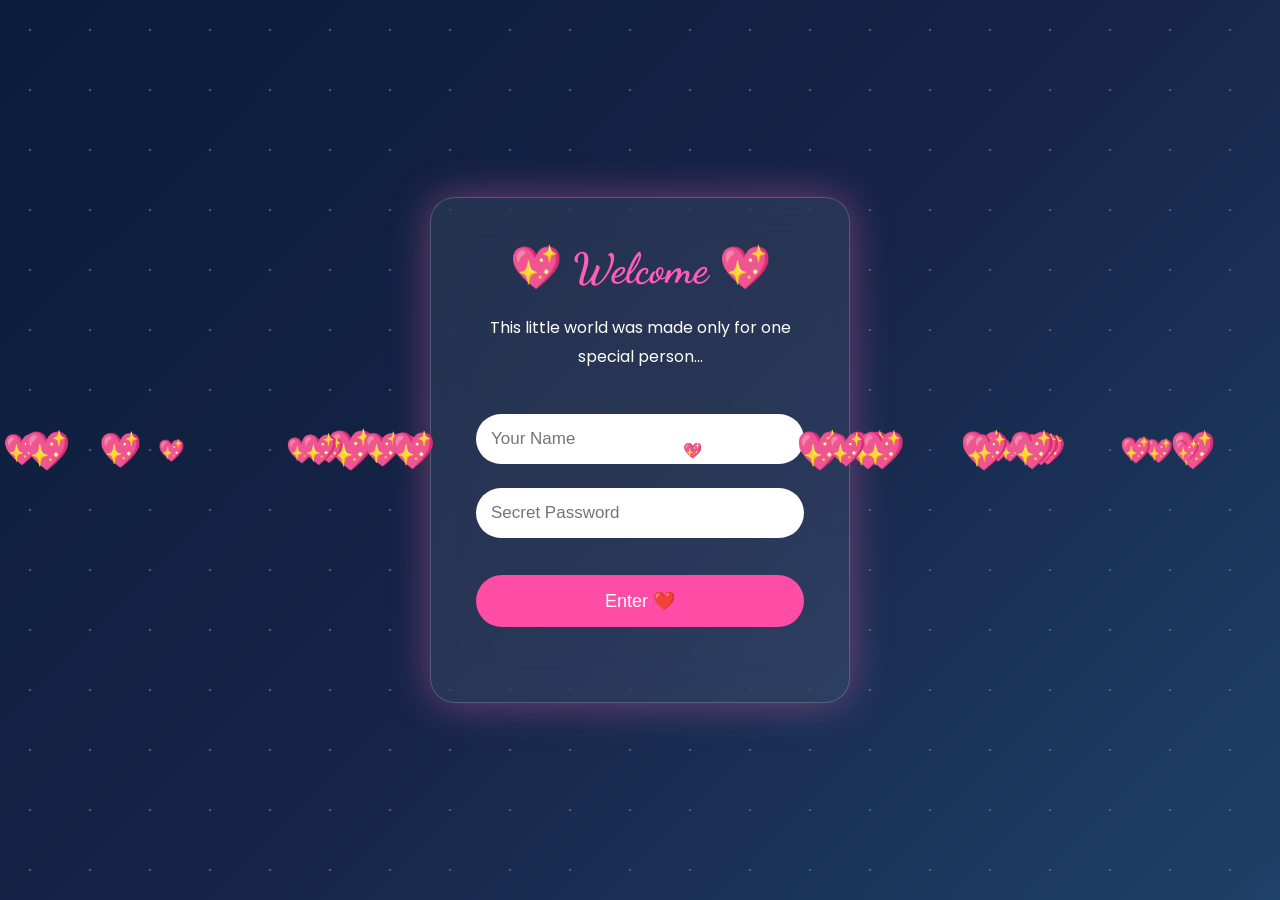
<file: index.html>
<!DOCTYPE html>
<html lang="en">

<head>
  <meta charset="UTF-8" />
  <meta name="viewport" content="width=device-width, initial-scale=1.0" />
  <title>For My Best Friend ❤️</title>

  <!-- CSS -->
  <link rel="stylesheet" href="style.css">

  <!-- Google Fonts -->
  <link
    href="https://fonts.googleapis.com/css2?family=Poppins:wght@300;400;600&family=Dancing+Script:wght@700&display=swap"
    rel="stylesheet">

  <!-- AOS Animation -->
  <link href="https://unpkg.com/aos@2.3.4/dist/aos.css" rel="stylesheet">

 <script>
if (sessionStorage.getItem("loggedIn") !== "true") {
    window.location.replace("pages/login.html");
}
</script>
</head>

<body>

  <!-- Background Hearts -->
  <div class="hearts"></div>

  <!-- Intro Section -->
  <section class="hero">

    <h1 class="main-title">
      For Someone Very Special ❤️
    </h1>

    <p class="typing-text"></p>

    <button class="enter-btn" onclick="showSurprise()">
      Enter My Heart ✨
    </button>

  </section>

  <!-- Hidden Surprise Section -->
  <section class="surprise-section" id="surpriseSection">

    <h2 data-aos="fade-up">
      Welcome To Our Memories 🌸
    </h2>

    <div class="cards">

      <div class="card" data-aos="zoom-in" onclick="window.location.href='pages/letter.html'">
        💌
        <span>A Letter For You</span>

      </div>

      <div class="card" data-aos="zoom-in" onclick="window.location.href='pages/quiz.html'">

        🧠
        <span>Friendship Quiz</span>

      </div>

      <div class="card" data-aos="zoom-in" onclick="window.location.href='pages/birthday.html'">

        🎂
        <span>Birthday Surprise</span>

      </div>

      <div class="card" data-aos="zoom-in" onclick="window.location.href='pages/memory.html'">

        📸
        <span>Our Memories</span>

      </div>

    </div>

  </section>

  <!-- Music -->
  <audio autoplay loop>
    <source src="music.mp3" type="audio/mp3">
  </audio>

  <!-- JS -->
  <script src="https://unpkg.com/aos@2.3.4/dist/aos.js"></script>
  <script src="script.js"></script>

</body>

</html>
</file>
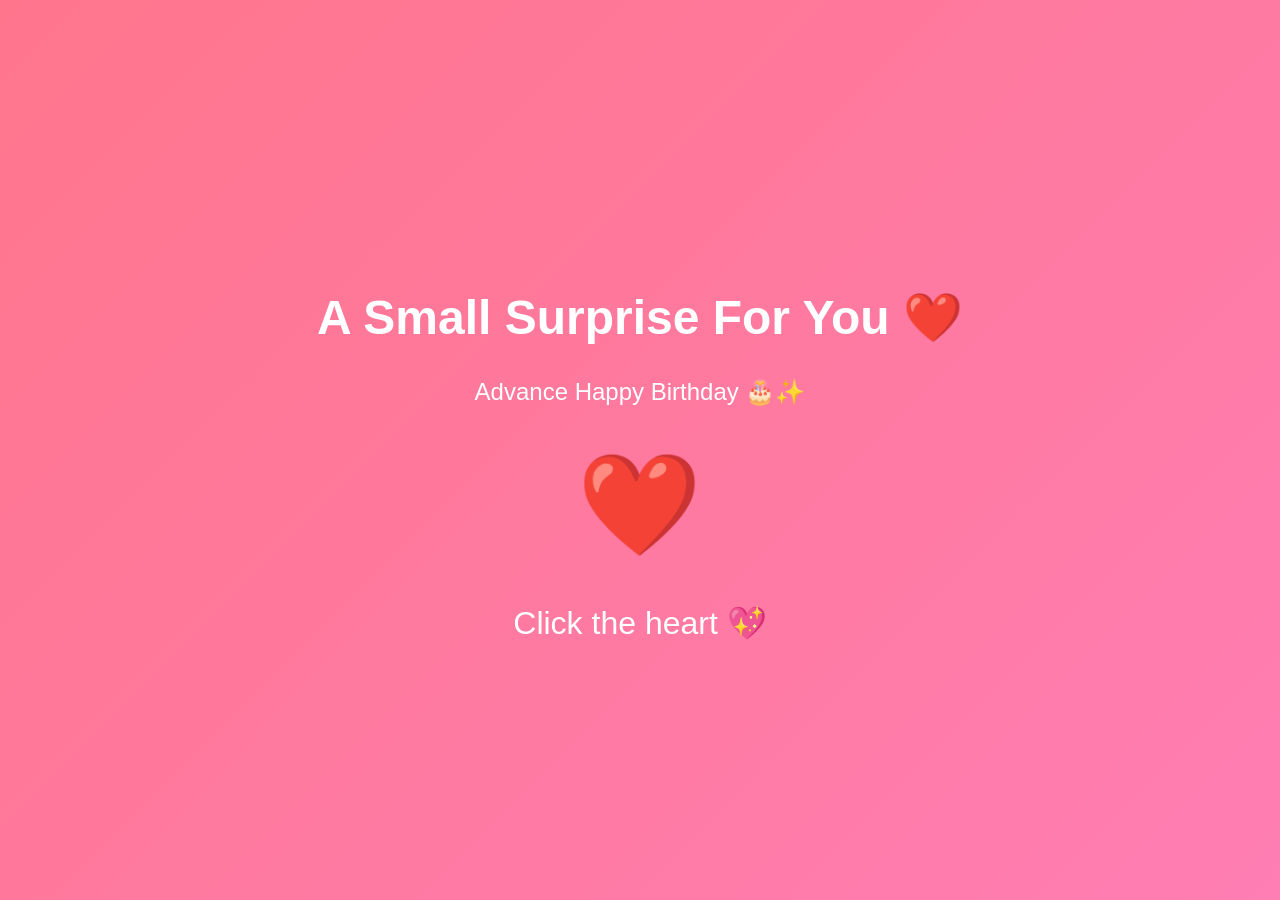
<file: pages/advance.html>
<!DOCTYPE html>
<html>
<head>

<title>Something Special ❤️</title>

<link rel="stylesheet" href="advance.css">

</head>

<body>


<div class="container">


<h1>
A Small Surprise For You ❤️
</h1>


<p>
Advance Happy Birthday 🎂✨
</p>


<div class="heart" onclick="openHeart()">

❤️

</div>


<div id="countdown">

Click the heart 💖

</div>


<button id="surpriseBtn" onclick="comingSoon()">

🎁 Get Surprise

</button>


</div>



<script src="advance.js"></script>

</body>
</html>
</file>
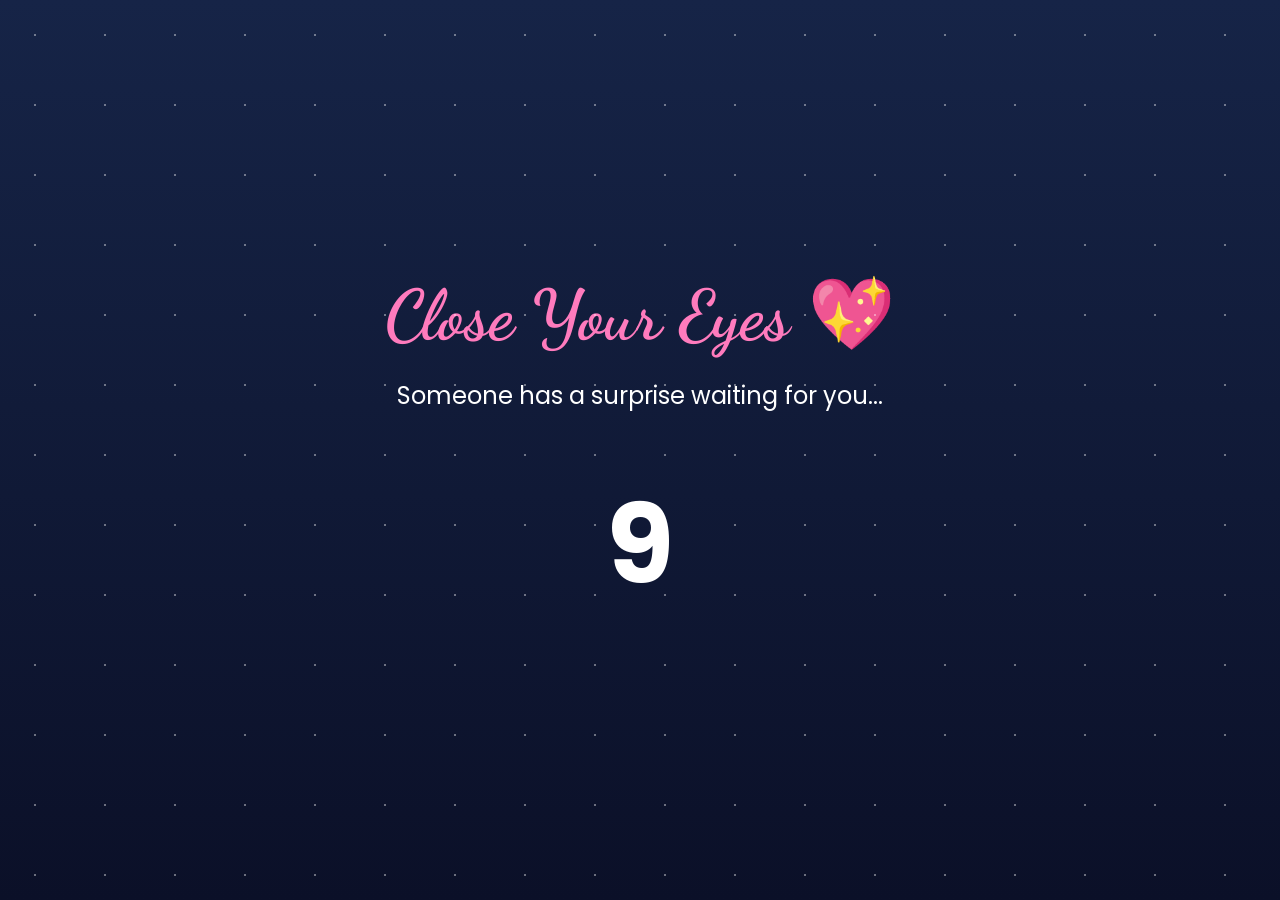
<file: pages/birthday.html>
<!DOCTYPE html>
<html lang="en">
<head>

<meta charset="UTF-8">
<meta name="viewport" content="width=device-width, initial-scale=1.0">

<title>Birthday Surprise ❤️</title>

<link rel="stylesheet" href="birthday.css">

<link href="https://fonts.googleapis.com/css2?family=Poppins:wght@300;500;700&family=Dancing+Script:wght@700&display=swap" rel="stylesheet">

</head>

<body>

<div class="stars"></div>

<div id="intro">

<h1>Close Your Eyes 💖</h1>

<p>Someone has a surprise waiting for you...</p>

<div id="countdown">3</div>

</div>

<div id="giftSection">

<div class="gift" onclick="openGift()">

<div class="lid"></div>

<div class="box"></div>

<div class="ribbon"></div>

</div>

<p class="giftText">Click the Gift 🎁</p>

</div>

<div id="birthdayContent">

<h1 class="title">
Happy Birthday ❤️
</h1>

<p class="wish">

May your smile always stay this beautiful.

May every dream become reality.

May every tear become happiness.

May every step bring success.

And may this year give you everything your heart deserves. ✨

</p>

<div class="cake">

<div class="candle"></div>

<div class="flame"></div>

</div>

</div>
<div class="fireworks"></div>
<script src="birthday.js"></script>


</body>
</html>
</file>
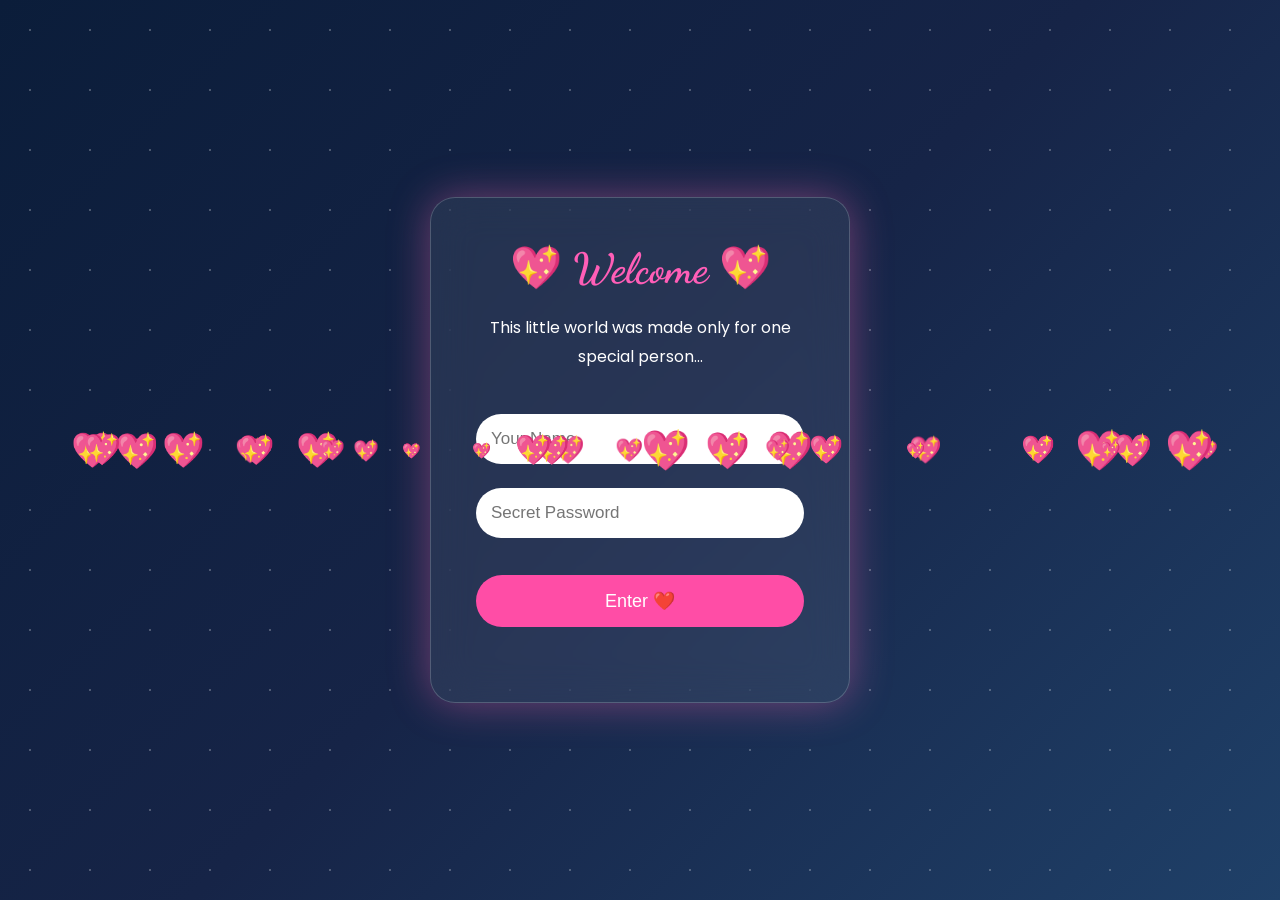
<file: pages/login.html>
<!DOCTYPE html>
<html lang="en">
<head>

<meta charset="UTF-8">
<meta name="viewport" content="width=device-width, initial-scale=1.0">

<title>Login ❤️</title>

<link rel="stylesheet" href="login.css">

<link href="https://fonts.googleapis.com/css2?family=Poppins:wght@300;500;700&family=Dancing+Script:wght@700&display=swap" rel="stylesheet">

</head>

<body>

<div class="login-card">

<h1>💖 Welcome 💖</h1>

<p>
This little world was made only for one special person...
</p>

<input
id="username"
type="text"
placeholder="Your Name">

<input
id="password"
type="password"
placeholder="Secret Password">

<button onclick="login()">
Enter ❤️
</button>

<p id="error"></p>

</div>

<script>
for(let i=0;i<30;i++){

    const h=document.createElement("div");

    h.className="heart";

    h.innerHTML="💖";

    h.style.left=Math.random()*100+"vw";

    h.style.animationDuration=5+Math.random()*6+"s";

    h.style.fontSize=15+Math.random()*25+"px";

    document.body.appendChild(h);

}
</script>

<script src="login.js"></script>

</body>
</html>
</file>
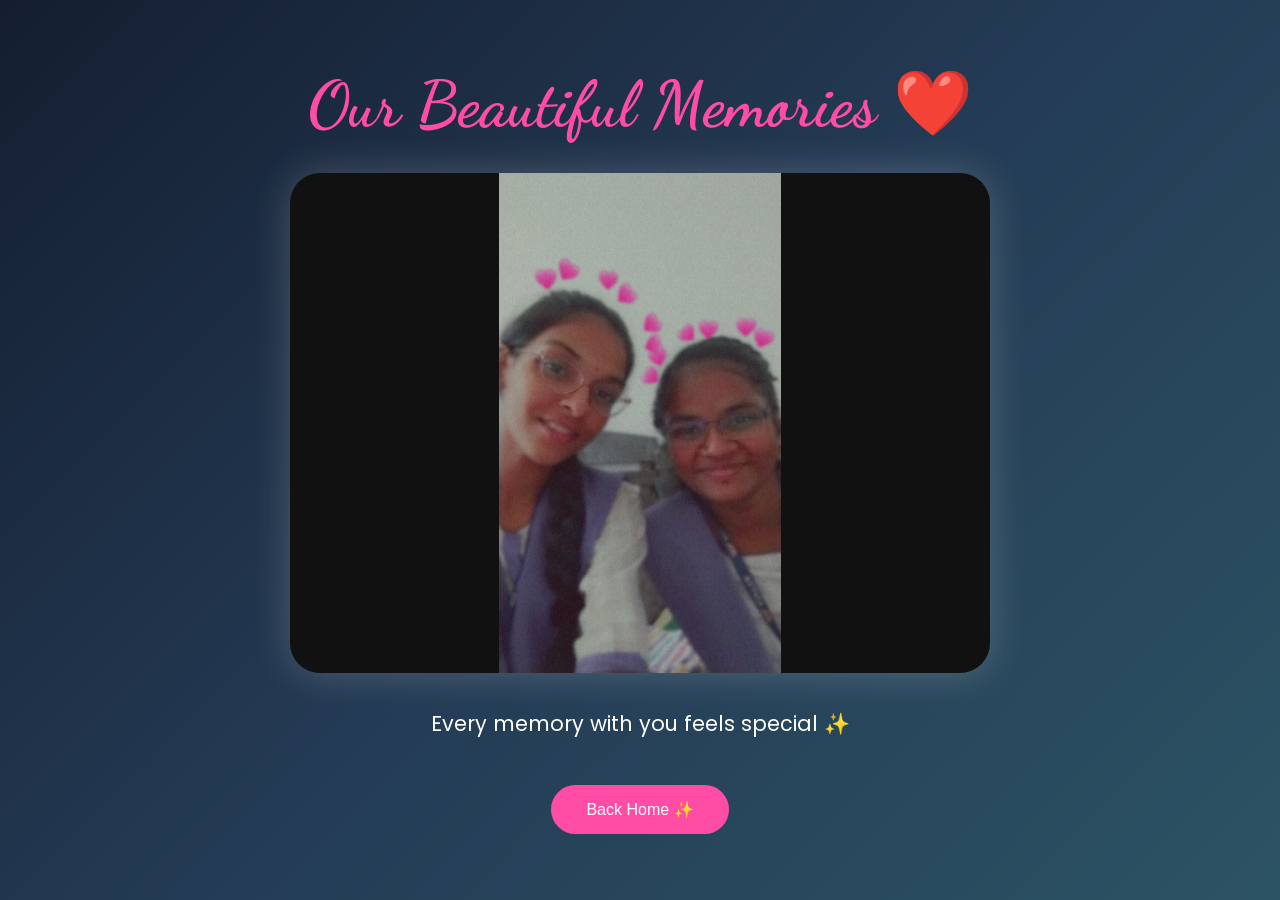
<file: pages/memory.html>
<!DOCTYPE html>
<html lang="en">
<head>
  <meta charset="UTF-8">
  <meta name="viewport" content="width=device-width, initial-scale=1.0">

  <title>Our Memories ❤️</title>

  <link rel="stylesheet" href="memory.css">

  <link href="https://fonts.googleapis.com/css2?family=Poppins:wght@300;400;500&family=Dancing+Script:wght@700&display=swap" rel="stylesheet">

</head>

<body>

<div class="hearts"></div>

<div class="memory-container">

    <h1>Our Beautiful Memories ❤️</h1>

    <!-- Slideshow -->

    <div class="slideshow">

        <img src="../images/jk.jpeg"
        class="slide active">

        <img src="../images/hh.jpeg"
        class="slide">

        <img src="../images/kk.jpeg"
        class="slide">
        <img src="../images/kkm.jpeg"
        class="slide">
        <img src="../images/nn.jpeg"
        class="slide">
        <img src="../images/jkk.jpeg"
        class="slide">
        <img src="../images/kjjkkj.jpeg"
        class="slide">
    </div>

    <!-- Caption -->

    <p id="caption">

        Every memory with you feels special ✨

    </p>

    <button onclick="goHome()">
        Back Home ✨
    </button>

</div>

<script src="memory.js"></script>

</body>
</html>
</file>
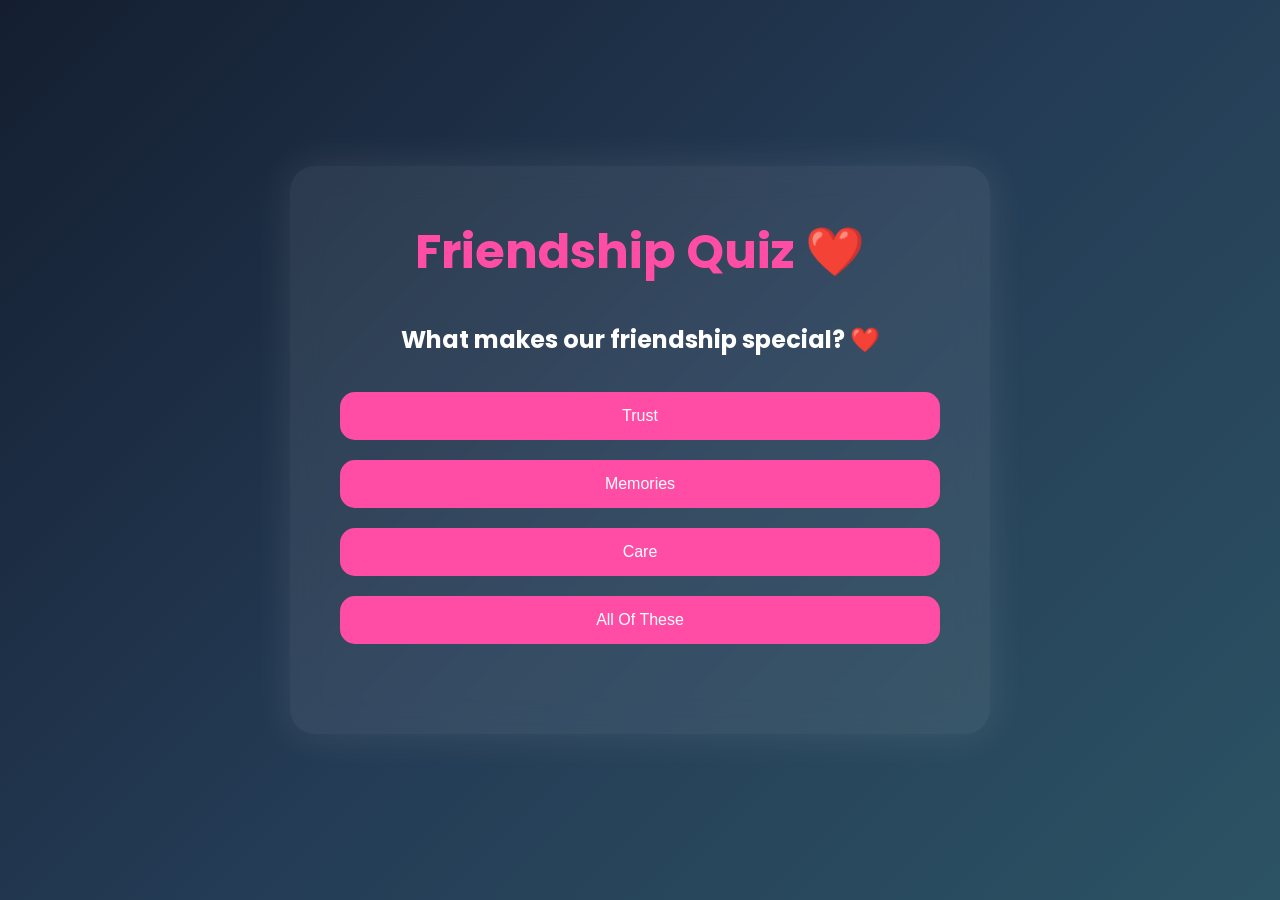
<file: pages/quiz.html>
<!DOCTYPE html>
<html lang="en">
<head>
  <meta charset="UTF-8">
  <meta name="viewport" content="width=device-width, initial-scale=1.0">

  <title>Friendship Quiz ❤️</title>

  <link rel="stylesheet" href="quiz.css">

  <link href="https://fonts.googleapis.com/css2?family=Poppins:wght@300;400;500&display=swap" rel="stylesheet">
</head>

<body>

<div class="stars"></div>

<div class="quiz-container">

    <h1>Friendship Quiz ❤️</h1>

    <div class="quiz-box">

        <h2 id="question"></h2>

        <div class="options">

            <button onclick="checkAnswer(0)" id="btn0"></button>

            <button onclick="checkAnswer(1)" id="btn1"></button>

            <button onclick="checkAnswer(2)" id="btn2"></button>

            <button onclick="checkAnswer(3)" id="btn3"></button>

        </div>

    </div>

    <div id="result"></div>

</div>

<script src="quiz.js"></script>

</body>
</html>
</file>
<file: style.css>
*{
    margin:0;
    padding:0;
    box-sizing:border-box;
}

body{
    font-family:'Poppins',sans-serif;
    background:linear-gradient(135deg,#0f0c29,#302b63,#24243e);
    overflow-x:hidden;
    color:white;
}

/* HERO */

.hero{
    height:100vh;
    display:flex;
    flex-direction:column;
    justify-content:center;
    align-items:center;
    text-align:center;
    padding:20px;
}

.main-title{
    font-size:4rem;
    font-family:'Dancing Script',cursive;
    margin-bottom:20px;
    animation: glow 2s infinite alternate;
}

@keyframes glow{
    from{
        text-shadow:0 0 10px #ff4da6;
    }

    to{
        text-shadow:
        0 0 20px #ff4da6,
        0 0 40px #ff4da6;
    }
}

.typing-text{
    font-size:1.3rem;
    max-width:700px;
    margin-bottom:30px;
    min-height:60px;
}

.enter-btn{
    padding:15px 40px;
    border:none;
    border-radius:50px;
    background:#ff4da6;
    color:white;
    font-size:1rem;
    cursor:pointer;
    transition:0.4s;
}

.enter-btn:hover{
    transform:scale(1.1);
    box-shadow:0 0 20px #ff4da6;
}

/* SURPRISE SECTION */

.surprise-section{
    min-height:100vh;
    padding:100px 20px;
    display:none;
}

.surprise-section h2{
    text-align:center;
    margin-bottom:50px;
    font-size:3rem;
}

.cards{
    display:grid;
    grid-template-columns:repeat(auto-fit,minmax(220px,1fr));
    gap:30px;
    max-width:1000px;
    margin:auto;
}

.card{
    background:rgba(255,255,255,0.1);
    backdrop-filter:blur(10px);
    border-radius:20px;
    padding:50px 20px;
    text-align:center;
    font-size:2rem;
    transition:0.4s;
    cursor:pointer;
    border:1px solid rgba(255,255,255,0.2);
}

.card span{
    display:block;
    margin-top:15px;
    font-size:1.1rem;
}

.card:hover{
    transform:translateY(-10px) scale(1.05);
    box-shadow:0 0 25px rgba(255,255,255,0.3);
}

/* Floating Hearts */

.hearts::before,
.hearts::after{
    content:'❤️';
    position:fixed;
    font-size:2rem;
    animation: float 10s linear infinite;
    opacity:0.6;
}

.hearts::before{
    left:10%;
}

.hearts::after{
    right:10%;
    animation-delay:5s;
}

@keyframes float{
    from{
        transform:translateY(100vh);
    }

    to{
        transform:translateY(-100vh);
    }
}

/* Mobile */

@media(max-width:768px){

    .main-title{
        font-size:2.5rem;
    }

    .typing-text{
        font-size:1rem;
    }

}
</file>
<file: pages/advance.css>
body{

margin:0;

height:100vh;

display:flex;

justify-content:center;

align-items:center;

background:
linear-gradient(135deg,#ff758c,#ff7eb3);

font-family:Poppins,sans-serif;

color:white;

text-align:center;

}


.container{

animation:fade 2s;

}


h1{

font-size:3rem;

}


p{

font-size:1.5rem;

}


.heart{

font-size:100px;

cursor:pointer;

animation:pulse 1.5s infinite;

margin:40px;

}


@keyframes pulse{


50%{

transform:scale(1.2);

}


}



#countdown{

font-size:2rem;

}



@keyframes fade{


from{

opacity:0;

}


to{

opacity:1;

}


}
#surpriseBtn{

    display:none;

    margin-top:40px;

    padding:15px 40px;

    border:none;

    border-radius:30px;

    background:#ff1493;

    color:white;

    font-size:20px;

    cursor:pointer;

    box-shadow:0 0 20px pink;

}


#surpriseBtn:hover{

    transform:scale(1.1);

}
</file>
<file: pages/birthday.css>
*{
margin:0;
padding:0;
box-sizing:border-box;
}

body{

font-family:Poppins;

background:linear-gradient(#162447,#0b1028);

overflow:hidden;

height:100vh;

display:flex;

justify-content:center;

align-items:center;

color:white;

}

.stars{

position:fixed;

inset:0;

background-image:radial-gradient(white 1px,transparent 1px);

background-size:70px 70px;

opacity:.4;

}

#intro{

text-align:center;

animation:fade 1s;

}

#intro h1{

font-size:70px;

font-family:"Dancing Script";

color:#ff7bbd;

}

#intro p{

margin-top:20px;

font-size:24px;

}

#countdown{

margin-top:50px;

font-size:110px;

font-weight:bold;

color:white;

animation:pulse 1s infinite;

}

@keyframes pulse{

50%{

transform:scale(1.2);

}

}

#giftSection{

display:none;

flex-direction:column;

align-items:center;

}

.gift{

position:relative;

width:220px;

height:220px;

cursor:pointer;

animation:float 2s infinite;

}

.box{

position:absolute;

bottom:0;

width:220px;

height:160px;

background:#ff4da6;

border-radius:12px;

}

.lid{

position:absolute;

top:20px;

width:220px;

height:50px;

background:#ff86c2;

border-radius:10px;

transition:.8s;

}

.ribbon{

position:absolute;

left:50%;

transform:translateX(-50%);

width:24px;

height:220px;

background:white;

}

.gift.open .lid{

transform:rotate(-25deg) translateY(-60px);

}

.giftText{

margin-top:35px;

font-size:26px;

}

#birthdayContent{

display:none;

text-align:center;

width:900px;

}

#birthdayContent.show{

display:block;

animation:fade 1.5s;

}

.title{

font-size:80px;

font-family:"Dancing Script";

color:#ff6fb3;

text-shadow:0 0 25px hotpink;

}

.wish{

margin:40px auto;

font-size:26px;

line-height:2;

width:80%;

}

.cake{

margin:auto;

margin-top:40px;

width:220px;

height:120px;

background:#ff7ab8;

border-radius:12px;

position:relative;

}

.candle{

position:absolute;

width:12px;

height:70px;

background:white;

left:104px;

top:-70px;

}

.flame{

position:absolute;

width:20px;

height:30px;

background:gold;

border-radius:50%;

left:100px;

top:-92px;

animation:flicker .3s infinite alternate;

}

@keyframes flicker{

from{

transform:scale(1);

}

to{

transform:scale(.8);

}

}

button{

margin-top:60px;

padding:16px 45px;

font-size:20px;

border:none;

border-radius:40px;

background:#ff4da6;

color:white;

cursor:pointer;

}

.confetti{

position:fixed;

top:-20px;

width:12px;

height:20px;

animation:fall linear forwards;

}

@keyframes fall{

to{

transform:translateY(110vh) rotate(720deg);

}

}

@keyframes fade{

from{

opacity:0;

transform:scale(.8);

}

to{

opacity:1;

transform:scale(1);

}

}

@keyframes float{

50%{

transform:translateY(-15px);

}

}.fireworks{
    position:fixed;
    inset:0;
    pointer-events:none;
    overflow:hidden;
    z-index:9999;
}

.firework{
    position:absolute;
    width:8px;
    height:8px;
    border-radius:50%;
    animation:explode 1.5s forwards;
}

@keyframes explode{

    from{
        transform:translate(0,0) scale(1);
        opacity:1;
    }

    to{
        transform:translate(var(--x),var(--y)) scale(0);
        opacity:0;
    }

}
</file>
<file: pages/login.css>
*{
    margin:0;
    padding:0;
    box-sizing:border-box;
}

body{

    height:100vh;
    display:flex;
    justify-content:center;
    align-items:center;

    font-family:Poppins,sans-serif;

    background:linear-gradient(135deg,#0b1d3a,#162447,#1f4068);
    overflow:hidden;
}

body::before{

    content:"";
    position:absolute;
    inset:0;

    background-image:
    radial-gradient(white 1px,transparent 1px);

    background-size:60px 60px;

    opacity:.25;
}

.login-card{

    position:relative;

    width:420px;

    padding:45px;

    background:rgba(255,255,255,.08);

    backdrop-filter:blur(20px);

    border-radius:25px;

    border:1px solid rgba(255,255,255,.2);

    text-align:center;

    box-shadow:0 0 40px rgba(255,105,180,.4);
}

h1{

    color:#ff5eb7;

    font-size:42px;

    margin-bottom:20px;

    font-family:"Dancing Script",cursive;
}

p{

    color:white;

    margin-bottom:30px;

    line-height:1.8;
}

input{

    width:100%;

    padding:15px;

    margin:12px 0;

    border:none;

    border-radius:50px;

    font-size:17px;

    outline:none;

    background:white;
}

button{

    width:100%;

    padding:15px;

    margin-top:25px;

    border:none;

    border-radius:50px;

    background:#ff4da6;

    color:white;

    font-size:18px;

    cursor:pointer;

    transition:.3s;
}

button:hover{

    background:#ff2b90;

    transform:scale(1.05);
}

.heart{

    position:absolute;

    color:#ff5eb7;

    animation:float 8s linear infinite;

    font-size:24px;
}

@keyframes float{

    from{

        transform:translateY(100vh);

        opacity:0;

    }

    30%{

        opacity:1;

    }

    to{

        transform:translateY(-120vh);

        opacity:0;

    }

}
</file>
<file: pages/memory.css>
*{
    margin:0;
    padding:0;
    box-sizing:border-box;
}

body{

    font-family:'Poppins',sans-serif;

    background:
    linear-gradient(135deg,#141e30,#243b55,#2c5364);

    min-height:100vh;

    overflow:hidden;

    display:flex;

    justify-content:center;

    align-items:center;

    color:white;
}

/* Hearts */

.hearts::before{

    content:"💖 💕 💖 💕 💖";

    position:fixed;

    width:100%;

    top:-100px;

    left:0;

    font-size:2rem;

    opacity:0.5;

    animation:fall 10s linear infinite;
}

@keyframes fall{

    from{
        transform:translateY(0);
    }

    to{
        transform:translateY(120vh);
    }

}

/* Container */

.memory-container{

    text-align:center;

    width:90%;

    max-width:800px;
}

/* Title */

.memory-container h1{

    font-size:4rem;

    margin-bottom:30px;

    color:#ff4da6;

    font-family:'Dancing Script',cursive;

    animation:glow 2s infinite alternate;
}

@keyframes glow{

    from{
        text-shadow:0 0 10px #ff4da6;
    }

    to{
        text-shadow:
        0 0 20px #ff4da6,
        0 0 40px #ff4da6;
    }

}

/* Slideshow */

.slideshow{

    position:relative;

    width:100%;

    max-width:700px;

    height:500px;

    margin:auto;

    border-radius:30px;

    overflow:hidden;

    background:#111;

    display:flex;

    justify-content:center;

    align-items:center;

    box-shadow:
    0 0 40px rgba(255,255,255,0.2);
}
/* Images */

.slide{

    position:absolute;

    max-width:100%;

    max-height:100%;

    width:auto;

    height:auto;

    object-fit:contain;

    object-position:center;

    opacity:0;

    transition:1.5s;
}
.slide.active{

    opacity:1;

    animation:slowZoom 6s linear;
}

@keyframes slowZoom{

    from{
        transform:scale(1);
    }

    to{
        transform:scale(1.05);
    }
}

/* Caption */

#caption{

    margin-top:30px;

    font-size:1.3rem;

    line-height:2;

    animation:fadeText 2s infinite alternate;
}

@keyframes fadeText{

    from{
        opacity:0.6;
    }

    to{
        opacity:1;
    }

}

/* Button */

button{

    margin-top:40px;

    padding:15px 35px;

    border:none;

    border-radius:40px;

    background:#ff4da6;

    color:white;

    font-size:1rem;

    cursor:pointer;

    transition:0.4s;
}

button:hover{

    transform:scale(1.1);

    box-shadow:
    0 0 20px rgba(255,77,166,0.7);
}

/* Mobile */

@media(max-width:768px){

    .memory-container h1{

        font-size:2.5rem;
    }

    .slideshow{

        height:300px;
    }

}
</file>
<file: pages/quiz.css>
*{
    margin:0;
    padding:0;
    box-sizing:border-box;
}

body{

    font-family:'Poppins',sans-serif;

    background:
    linear-gradient(135deg,#141e30,#243b55,#2c5364);

    min-height:100vh;

    display:flex;

    justify-content:center;

    align-items:center;

    overflow:hidden;

    color:white;
}

/* Stars */

.stars::before{

    content:"✨ ✨ ✨ ✨ ✨";

    position:fixed;

    width:100%;

    top:-100px;

    font-size:2rem;

    opacity:0.4;

    animation:stars 10s linear infinite;
}

@keyframes stars{

    from{
        transform:translateY(0);
    }

    to{
        transform:translateY(120vh);
    }

}

/* Container */

.quiz-container{

    width:90%;

    max-width:700px;

    background:rgba(255,255,255,0.08);

    backdrop-filter:blur(15px);

    border-radius:25px;

    padding:50px;

    text-align:center;

    box-shadow:
    0 0 40px rgba(255,255,255,0.1);
}

/* Title */

.quiz-container h1{

    margin-bottom:30px;

    color:#ff4da6;

    font-size:3rem;
}

/* Question */

#question{

    margin-bottom:30px;

    line-height:1.8;
}

/* Options */

.options{

    display:grid;

    gap:20px;
}

.options button{

    padding:15px;

    border:none;

    border-radius:15px;

    background:#ff4da6;

    color:white;

    font-size:1rem;

    cursor:pointer;

    transition:0.4s;
}

.options button:hover{

    transform:scale(1.05);

    box-shadow:
    0 0 20px rgba(255,77,166,0.6);
}

/* Result */

#result{

    margin-top:40px;

    font-size:1.5rem;

    color:#ffd6e7;

    line-height:2;
}

/* Mobile */

@media(max-width:768px){

    .quiz-container{

        padding:30px 20px;
    }

    .quiz-container h1{

        font-size:2.2rem;
    }

}
</file>
